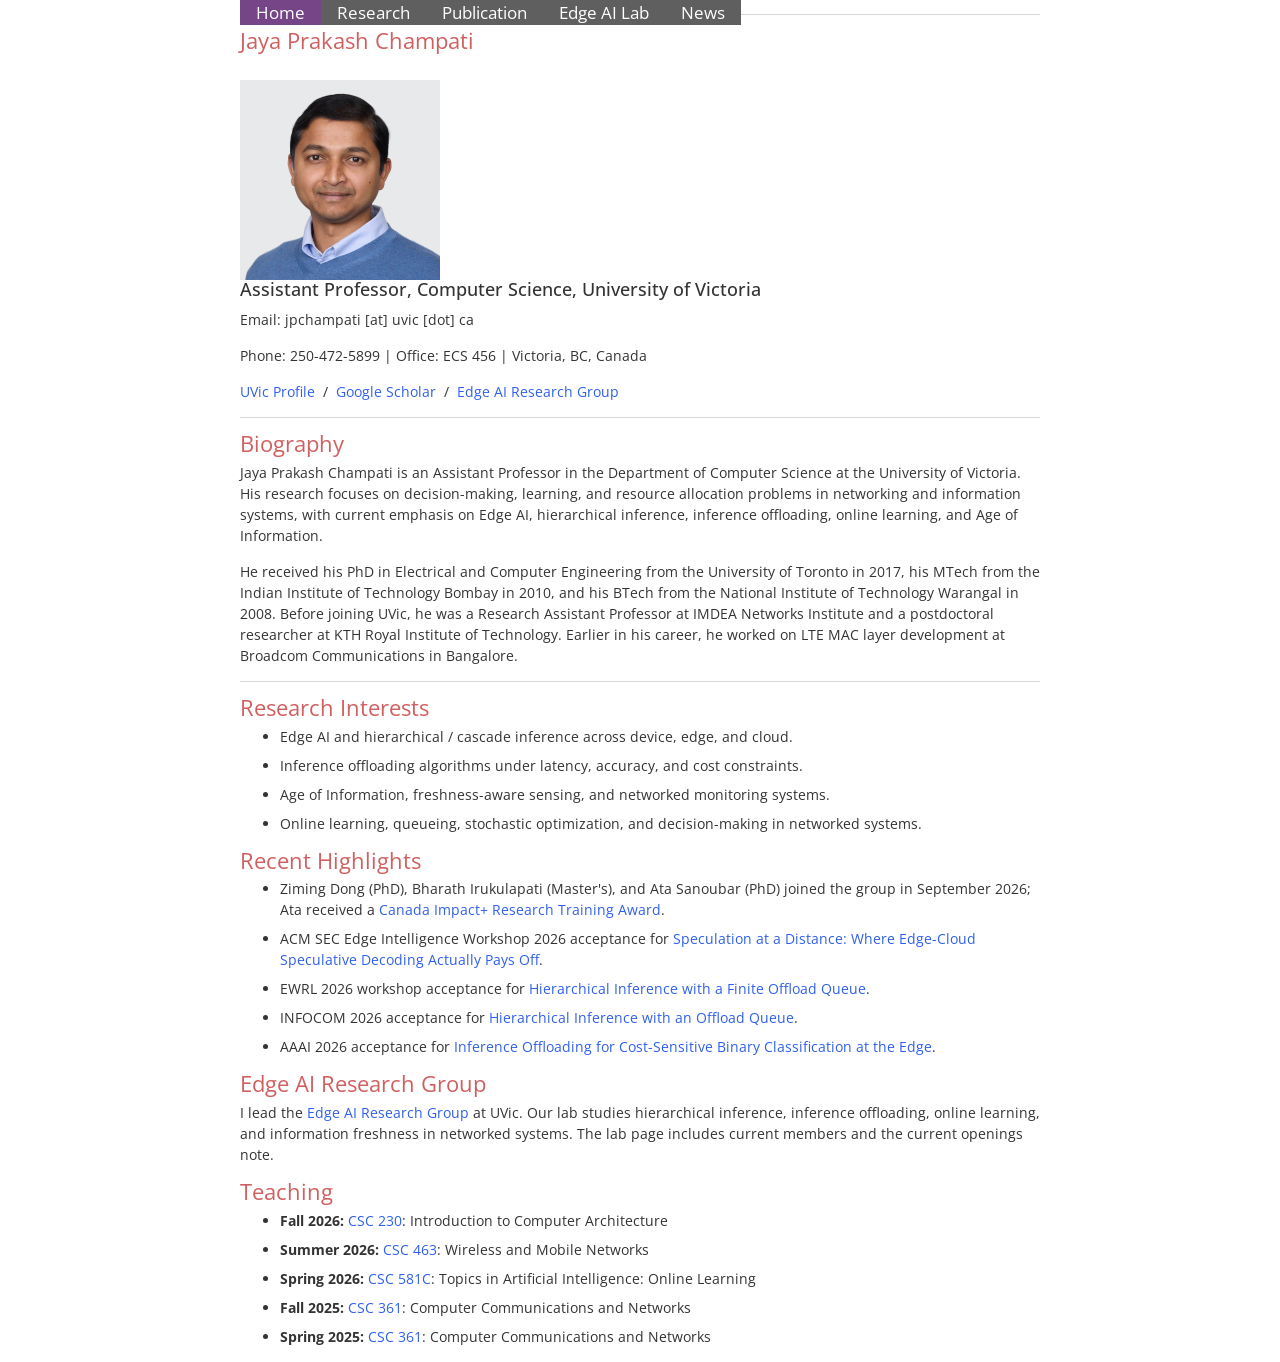
<file: index.html>
<!DOCTYPE HTML>
<html lang="en">
<head>
  <meta http-equiv="Content-Type" content="text/html; charset=UTF-8">
  <title>Jaya Prakash Champati</title>
  <link rel="stylesheet" href="https://maxcdn.bootstrapcdn.com/bootstrap/3.2.0/css/bootstrap.min.css">
  <meta name="author" content="Jaya Prakash Champati">
  <meta name="viewport" content="width=device-width, initial-scale=1">
  <meta name="description" content="Assistant Professor of Computer Science at the University of Victoria working on Edge AI, inference offloading, online learning, and Age of Information.">
  <link rel="stylesheet" type="text/css" href="style/stylesheet.css">
  <link rel="stylesheet" type="text/css" href="style/orig.css" media="all">
  <link rel="icon" type="image/x-icon" href="images/favicon.ico">
</head>

<body class="blue light">
  <table class="content-wrap">
    <tbody>
      <tr style="padding:0px">
        <td style="padding:0px">
          <ul class="menu">
            <li class="active"><a href="index.html">Home</a></li>
            <li><a href="research.html">Research</a></li>
            <li><a href="publication.html">Publication</a></li>
            <li><a href="lab.html">Edge AI Lab</a></li>
            <li><a href="news.html">News</a></li>
          </ul>

          <hr>

          <h3>Jaya Prakash Champati</h3>
          <br>
          <a href="images/team/jaya-prakash-champati.jpg">
            <img class="profile-photo" alt="Jaya Prakash Champati" src="images/team/jaya-prakash-champati.jpg">
          </a>
          <h4>Assistant Professor, Computer Science, University of Victoria</h4>
          <p>Email: jpchampati [at] uvic [dot] ca</p>
          <p>Phone: 250-472-5899 | Office: ECS 456 | Victoria, BC, Canada</p>
          <p>
            <a href="https://www.uvic.ca/ecs/computerscience/faculty-staff/faculty/champati-jaya-prakash.php" target="_blank" rel="noopener">UVic Profile</a>
            &nbsp;/&nbsp;
            <a href="https://scholar.google.com/citations?user=9zjERPkAAAAJ&hl=en" target="_blank" rel="noopener">Google Scholar</a>
            &nbsp;/&nbsp;
            <a href="lab.html">Edge AI Research Group</a>
          </p>

          <hr>

          <h3>Biography</h3>
          <p>
            Jaya Prakash Champati is an Assistant Professor in the Department of
            Computer Science at the University of Victoria. His research focuses
            on decision-making, learning, and resource allocation problems in
            networking and information systems, with current emphasis on Edge AI,
            hierarchical inference, inference offloading, online learning, and
            Age of Information.
          </p>
          <p>
            He received his PhD in Electrical and Computer Engineering from the
            University of Toronto in 2017, his MTech from the Indian Institute of
            Technology Bombay in 2010, and his BTech from the National Institute
            of Technology Warangal in 2008. Before joining UVic, he was a
            Research Assistant Professor at IMDEA Networks Institute and a
            postdoctoral researcher at KTH Royal Institute of Technology. Earlier
            in his career, he worked on LTE MAC layer development at Broadcom
            Communications in Bangalore.
          </p>

          <hr>

          <h3>Research Interests</h3>
          <ul class="section-list">
            <li>Edge AI and hierarchical / cascade inference across device, edge, and cloud.</li>
            <li>Inference offloading algorithms under latency, accuracy, and cost constraints.</li>
            <li>Age of Information, freshness-aware sensing, and networked monitoring systems.</li>
            <li>Online learning, queueing, stochastic optimization, and decision-making in networked systems.</li>
          </ul>

          <h3>Recent Highlights</h3>
          <ul class="section-list">
            <li>Ziming Dong (PhD), Bharath Irukulapati (Master's), and Ata Sanoubar (PhD) joined the group in September 2026; Ata received a <a href="https://sshrc-crsh.canada.ca/en/funding/opportunities/canada-impact-plus-research-training-awards.aspx" target="_blank" rel="noopener">Canada Impact+ Research Training Award</a>.</li>
            <li>ACM SEC Edge Intelligence Workshop 2026 acceptance for <a href="https://arxiv.org/abs/2606.25091" target="_blank" rel="noopener">Speculation at a Distance: Where Edge-Cloud Speculative Decoding Actually Pays Off</a>.</li>
            <li>EWRL 2026 workshop acceptance for <a href="https://drive.google.com/file/d/1AnIV6TLMqOU0PE9_GeGMsy0f_weRCcdb/view?usp=sharing" target="_blank" rel="noopener">Hierarchical Inference with a Finite Offload Queue</a>.</li>
            <li>INFOCOM 2026 acceptance for <a href="https://drive.google.com/file/d/1XXPzOzJxrvIoTCtX1iMRDHhuSsbVbO4F/view?usp=sharing" target="_blank" rel="noopener">Hierarchical Inference with an Offload Queue</a>.</li>
            <li>AAAI 2026 acceptance for <a href="https://arxiv.org/abs/2509.15674" target="_blank" rel="noopener">Inference Offloading for Cost-Sensitive Binary Classification at the Edge</a>.</li>
          </ul>

          <h3>Edge AI Research Group</h3>
          <p>
            I lead the <a href="lab.html">Edge AI Research Group</a> at UVic. Our
            lab studies hierarchical inference, inference offloading, online
            learning, and information freshness in networked systems. The lab
            page includes current members and the current openings note.
          </p>

          <h3>Teaching</h3>
          <ul class="section-list">
            <li><strong>Fall 2026:</strong> <a href="https://course-outlines.uvic.ca/ban/course-outlines/public-outline?banner_term=202609&subject=CSC&course_number=230" target="_blank" rel="noopener">CSC 230</a>: Introduction to Computer Architecture</li>
            <li><strong>Summer 2026:</strong> <a href="https://course-outlines.uvic.ca/ban/course-outlines/public-outline?banner_term=202605&subject=CSC&course_number=463" target="_blank" rel="noopener">CSC 463</a>: Wireless and Mobile Networks</li>
            <li><strong>Spring 2026:</strong> <a href="https://course-outlines.uvic.ca/ban/course-outlines/public-outline?banner_term=202601&subject=CSC&course_number=581C" target="_blank" rel="noopener">CSC 581C</a>: Topics in Artificial Intelligence: Online Learning</li>
            <li><strong>Fall 2025:</strong> <a href="https://course-outlines.uvic.ca/ban/course-outlines/public-outline?banner_term=202509&subject=CSC&course_number=361" target="_blank" rel="noopener">CSC 361</a>: Computer Communications and Networks</li>
            <li><strong>Spring 2025:</strong> <a href="https://course-outlines.uvic.ca/ban/course-outlines/public-outline?banner_term=202501&subject=CSC&course_number=361" target="_blank" rel="noopener">CSC 361</a>: Computer Communications and Networks</li>
          </ul>
        </td>
      </tr>
    </tbody>
  </table>
</body>
</html>
</file>
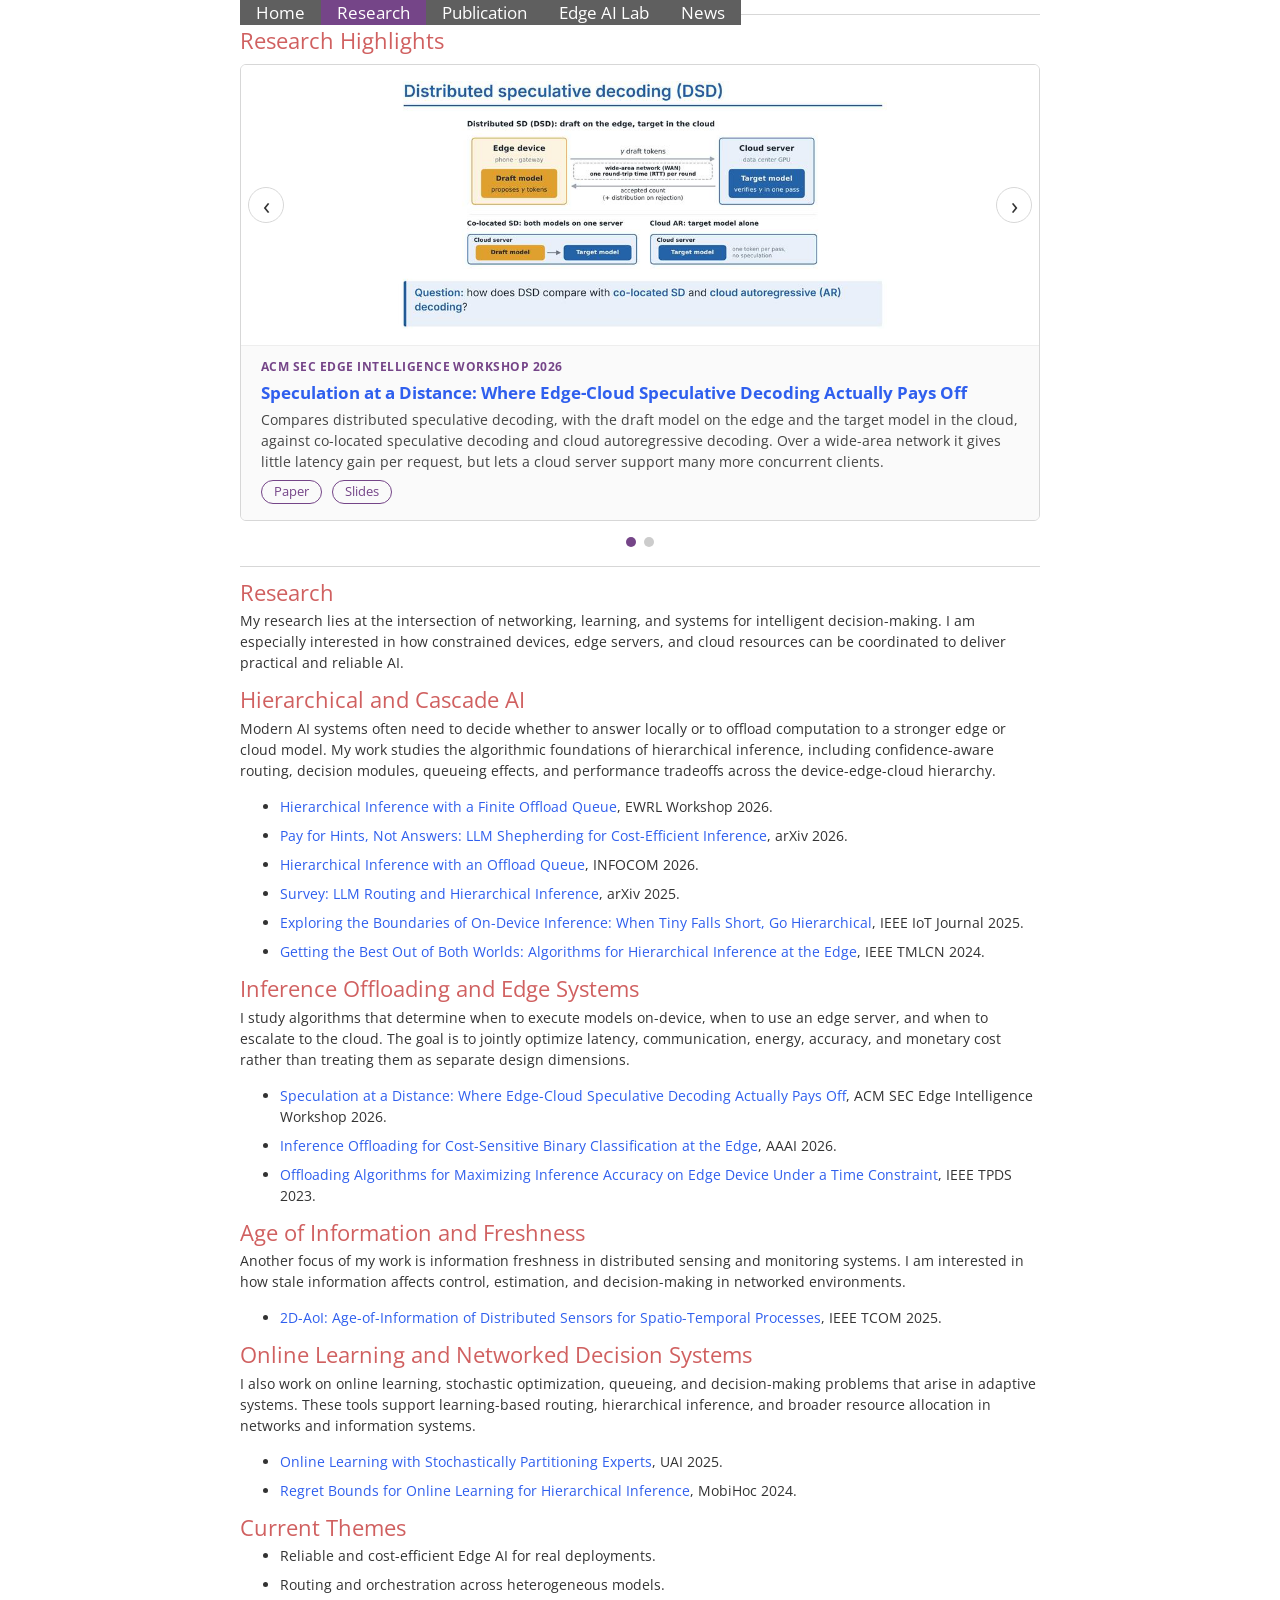
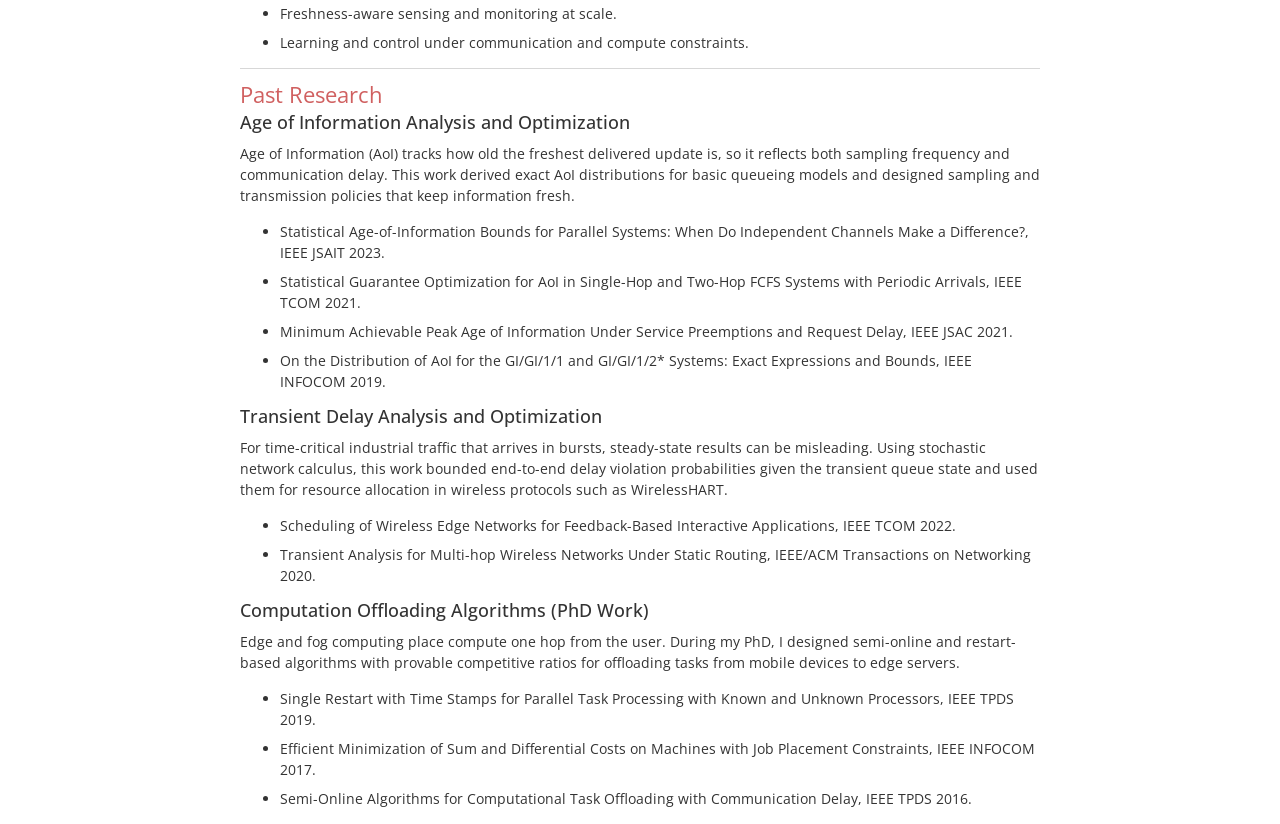
<file: research.html>
<!DOCTYPE HTML>
<html lang="en">
<head>
  <meta http-equiv="Content-Type" content="text/html; charset=UTF-8">
  <title>Jaya Prakash Champati - Research</title>
  <link rel="stylesheet" href="https://maxcdn.bootstrapcdn.com/bootstrap/3.2.0/css/bootstrap.min.css">
  <meta name="author" content="Jaya Prakash Champati">
  <meta name="viewport" content="width=device-width, initial-scale=1">
  <link rel="stylesheet" type="text/css" href="style/stylesheet.css">
  <link rel="stylesheet" type="text/css" href="style/orig.css" media="all">
  <link rel="icon" type="image/x-icon" href="images/favicon.ico">
</head>

<body class="blue light">
  <table class="content-wrap">
    <tbody>
      <tr style="padding:0px">
        <td style="padding:0px">
          <ul class="menu">
            <li><a href="index.html">Home</a></li>
            <li class="active"><a href="research.html">Research</a></li>
            <li><a href="publication.html">Publication</a></li>
            <li><a href="lab.html">Edge AI Lab</a></li>
            <li><a href="news.html">News</a></li>
          </ul>

          <hr>

          <h3>Research Highlights</h3>
          <!-- To add a highlight, copy one <div class="highlight-slide"> block below. -->
          <div class="highlights" data-autoplay="6000" aria-roledescription="carousel" aria-label="Research highlights">
            <div class="highlights-viewport">
              <div class="highlights-track">
                <div class="highlight-slide">
                  <a class="highlight-figure" href="https://arxiv.org/abs/2606.25091" target="_blank" rel="noopener">
                    <img src="images/highlights/distributed-speculative-decoding.png" alt="Distributed speculative decoding: a draft model on the edge device sends draft tokens over a wide-area network to a target model on a cloud server, compared with co-located speculative decoding and cloud autoregressive decoding.">
                  </a>
                  <div class="highlight-caption">
                    <span class="highlight-tag">ACM SEC Edge Intelligence Workshop 2026</span>
                    <a class="highlight-title" href="https://arxiv.org/abs/2606.25091" target="_blank" rel="noopener">Speculation at a Distance: Where Edge-Cloud Speculative Decoding Actually Pays Off</a>
                    <span class="highlight-text">Compares distributed speculative decoding, with the draft model on the edge and the target model in the cloud, against co-located speculative decoding and cloud autoregressive decoding. Over a wide-area network it gives little latency gain per request, but lets a cloud server support many more concurrent clients.</span>
                    <span class="highlight-links">
                      <a href="https://arxiv.org/abs/2606.25091" target="_blank" rel="noopener">Paper</a>
                      <a href="https://docs.google.com/presentation/d/12a5TmjKnIfDbdkYCdBFjWCNqu1J0wSWf/edit?usp=sharing&amp;ouid=109737171872064044431&amp;rtpof=true&amp;sd=true" target="_blank" rel="noopener">Slides</a>
                    </span>
                  </div>
                </div>
                <div class="highlight-slide">
                  <a class="highlight-figure" href="https://arxiv.org/abs/2601.22132" target="_blank" rel="noopener">
                    <img src="images/highlights/llm-shepherding.png" alt="Proactive and reactive LLM shepherding: a small model on the local device requests the first n tokens of a cloud LLM's response as a hint.">
                  </a>
                  <div class="highlight-caption">
                    <span class="highlight-tag">arXiv 2026</span>
                    <a class="highlight-title" href="https://arxiv.org/abs/2601.22132" target="_blank" rel="noopener">Pay for Hints, Not Answers: LLM Shepherding for Cost-Efficient Inference</a>
                    <span class="highlight-text">Instead of paying for a full answer from a cloud LLM, a small on-device model requests only the first few tokens as a hint, which considerably improves its accuracy at low cost.</span>
                    <span class="highlight-links">
                      <a href="https://arxiv.org/abs/2601.22132" target="_blank" rel="noopener">Paper</a>
                    </span>
                  </div>
                </div>
              </div>
            </div>
          </div>

          <hr>

          <h3>Research</h3>
          <p>
            My research lies at the intersection of networking, learning, and
            systems for intelligent decision-making. I am especially interested
            in how constrained devices, edge servers, and cloud resources can be
            coordinated to deliver practical and reliable AI.
          </p>

          <h3>Hierarchical and Cascade AI</h3>
          <p>
            Modern AI systems often need to decide whether to answer locally or
            to offload computation to a stronger edge or cloud model. My work
            studies the algorithmic foundations of hierarchical inference,
            including confidence-aware routing, decision modules, queueing
            effects, and performance tradeoffs across the device-edge-cloud
            hierarchy.
          </p>
          <ul class="section-list">
            <li><a href="https://drive.google.com/file/d/1AnIV6TLMqOU0PE9_GeGMsy0f_weRCcdb/view?usp=sharing" target="_blank" rel="noopener">Hierarchical Inference with a Finite Offload Queue</a>, EWRL Workshop 2026.</li>
            <li><a href="https://arxiv.org/abs/2601.22132" target="_blank" rel="noopener">Pay for Hints, Not Answers: LLM Shepherding for Cost-Efficient Inference</a>, arXiv 2026.</li>
            <li><a href="https://drive.google.com/file/d/1XXPzOzJxrvIoTCtX1iMRDHhuSsbVbO4F/view?usp=sharing" target="_blank" rel="noopener">Hierarchical Inference with an Offload Queue</a>, INFOCOM 2026.</li>
            <li><a href="https://arxiv.org/abs/2506.06579" target="_blank" rel="noopener">Survey: LLM Routing and Hierarchical Inference</a>, arXiv 2025.</li>
            <li><a href="https://arxiv.org/abs/2407.11061" target="_blank" rel="noopener">Exploring the Boundaries of On-Device Inference: When Tiny Falls Short, Go Hierarchical</a>, IEEE IoT Journal 2025.</li>
            <li><a href="https://arxiv.org/pdf/2304.00891.pdf" target="_blank" rel="noopener">Getting the Best Out of Both Worlds: Algorithms for Hierarchical Inference at the Edge</a>, IEEE TMLCN 2024.</li>
          </ul>

          <h3>Inference Offloading and Edge Systems</h3>
          <p>
            I study algorithms that determine when to execute models on-device,
            when to use an edge server, and when to escalate to the cloud. The
            goal is to jointly optimize latency, communication, energy, accuracy,
            and monetary cost rather than treating them as separate design
            dimensions.
          </p>
          <ul class="section-list">
            <li><a href="https://arxiv.org/abs/2606.25091" target="_blank" rel="noopener">Speculation at a Distance: Where Edge-Cloud Speculative Decoding Actually Pays Off</a>, ACM SEC Edge Intelligence Workshop 2026.</li>
            <li><a href="https://arxiv.org/abs/2509.15674" target="_blank" rel="noopener">Inference Offloading for Cost-Sensitive Binary Classification at the Edge</a>, AAAI 2026.</li>
            <li><a href="https://ieeexplore.ieee.org/document/10105465" target="_blank" rel="noopener">Offloading Algorithms for Maximizing Inference Accuracy on Edge Device Under a Time Constraint</a>, IEEE TPDS 2023.</li>
          </ul>

          <h3>Age of Information and Freshness</h3>
          <p>
            Another focus of my work is information freshness in distributed
            sensing and monitoring systems. I am interested in how stale
            information affects control, estimation, and decision-making in
            networked environments.
          </p>
          <ul class="section-list">
            <li><a href="https://drive.google.com/file/d/1vfKZjl41aBOIJT7FAjeIf3pDXMPIJ0v7/view?usp=drive_link" target="_blank" rel="noopener">2D-AoI: Age-of-Information of Distributed Sensors for Spatio-Temporal Processes</a>, IEEE TCOM 2025.</li>
          </ul>

          <h3>Online Learning and Networked Decision Systems</h3>
          <p>
            I also work on online learning, stochastic optimization, queueing,
            and decision-making problems that arise in adaptive systems. These
            tools support learning-based routing, hierarchical inference, and
            broader resource allocation in networks and information systems.
          </p>
          <ul class="section-list">
            <li><a href="https://openreview.net/forum?id=DbOqN3kGVb" target="_blank" rel="noopener">Online Learning with Stochastically Partitioning Experts</a>, UAI 2025.</li>
            <li><a href="https://drive.google.com/file/d/1E3kFRehHEOc9cvXf5IT2YkBeRd4t46v5/view?usp=sharing" target="_blank" rel="noopener">Regret Bounds for Online Learning for Hierarchical Inference</a>, MobiHoc 2024.</li>
          </ul>

          <h3>Current Themes</h3>
          <ul class="section-list">
            <li>Reliable and cost-efficient Edge AI for real deployments.</li>
            <li>Routing and orchestration across heterogeneous models.</li>
            <li>Freshness-aware sensing and monitoring at scale.</li>
            <li>Learning and control under communication and compute constraints.</li>
          </ul>

          <hr>

          <h3>Past Research</h3>

          <h4>Age of Information Analysis and Optimization</h4>
          <p>
            Age of Information (AoI) tracks how old the freshest delivered
            update is, so it reflects both sampling frequency and communication
            delay. This work derived exact AoI distributions for basic queueing
            models and designed sampling and transmission policies that keep
            information fresh.
          </p>
          <ul class="section-list">
            <li>Statistical Age-of-Information Bounds for Parallel Systems: When Do Independent Channels Make a Difference?, IEEE JSAIT 2023.</li>
            <li>Statistical Guarantee Optimization for AoI in Single-Hop and Two-Hop FCFS Systems with Periodic Arrivals, IEEE TCOM 2021.</li>
            <li>Minimum Achievable Peak Age of Information Under Service Preemptions and Request Delay, IEEE JSAC 2021.</li>
            <li>On the Distribution of AoI for the GI/GI/1/1 and GI/GI/1/2* Systems: Exact Expressions and Bounds, IEEE INFOCOM 2019.</li>
          </ul>

          <h4>Transient Delay Analysis and Optimization</h4>
          <p>
            For time-critical industrial traffic that arrives in bursts,
            steady-state results can be misleading. Using stochastic network
            calculus, this work bounded end-to-end delay violation probabilities
            given the transient queue state and used them for resource
            allocation in wireless protocols such as WirelessHART.
          </p>
          <ul class="section-list">
            <li>Scheduling of Wireless Edge Networks for Feedback-Based Interactive Applications, IEEE TCOM 2022.</li>
            <li>Transient Analysis for Multi-hop Wireless Networks Under Static Routing, IEEE/ACM Transactions on Networking 2020.</li>
          </ul>

          <h4>Computation Offloading Algorithms (PhD Work)</h4>
          <p>
            Edge and fog computing place compute one hop from the user. During
            my PhD, I designed semi-online and restart-based algorithms with
            provable competitive ratios for offloading tasks from mobile devices
            to edge servers.
          </p>
          <ul class="section-list">
            <li>Single Restart with Time Stamps for Parallel Task Processing with Known and Unknown Processors, IEEE TPDS 2019.</li>
            <li>Efficient Minimization of Sum and Differential Costs on Machines with Job Placement Constraints, IEEE INFOCOM 2017.</li>
            <li>Semi-Online Algorithms for Computational Task Offloading with Communication Delay, IEEE TPDS 2016.</li>
          </ul>
        </td>
      </tr>
    </tbody>
  </table>
  <script src="js/highlights.js"></script>
</body>
</html>
</file>
<file: style/stylesheet.css>
a {
  color: #1772d0;
  text-decoration: none;
}

a:focus,
a:hover {
  color: #f09228;
  text-decoration: none;
}

body,
td,
th,
tr,
p,
a {
  font-family: 'Open Sans', Helvetica, Arial, sans-serif;
  font-size: 14px;
}

strong {
  font-family: 'Open Sans', Helvetica, Arial, sans-serif;
  font-size: 14px;
}

heading {
  font-family: 'Open Sans', Helvetica, Arial, sans-serif;
  font-size: 22px;
}

papertitle {
  font-family: 'Open Sans', Helvetica, Arial, sans-serif;
  font-size: 14px;
  font-weight: 700;
}

name {
  font-family: 'Open Sans', Helvetica, Arial, sans-serif;
  font-size: 32px;
}

span.highlight {
  background-color: #ffffd0;
}
</file>
<file: style/orig.css>
@import url(https://fonts.googleapis.com/css2?family=Open+Sans:ital,wght@0,400;0,600;0,700;1,400&display=swap);

body {
  font-size: 16px;
  font-family: 'Open Sans', Helvetica, Arial, sans-serif;
  line-height: 1.5;
  font-weight: 400;
}

a {
  color: #d06060;
  text-decoration: none;
  font-weight: 400;
}

a:hover {
  text-decoration: underline;
}

p,
ul,
ol,
dl {
  margin: 0 0 15px;
}

h1 {
  color: #888888;
  font-size: 2.8em;
  margin-bottom: 0;
}

h2 {
  margin: 0 0 5px;
  font-size: 2em;
  color: #d06060;
  font-weight: 400;
}

h3 {
  margin: 0 0 5px;
  font-size: 1.6em;
  color: #d06060;
  font-weight: 400;
}

h4 {
  margin-top: 0;
}

table {
  width: 100%;
  border-collapse: collapse;
  border-spacing: 1;
  padding: 23;
}

thead {
  font-weight: 400;
}

tr:nth-child(even) {
  background: rgb(241, 241, 241);
}

ul.menu {
  margin: 0;
  list-style-type: none;
  padding-left: 0;
  background-color: #5f5f5f;
  text-align: center;
  float: left;
  position: sticky;
  top: 0;
}

ul.menu li {
  float: left;
}

ul.menu li a {
  padding: 4px 16px;
  display: inline;
  text-decoration: none;
  color: white;
  font-family: 'Open Sans', Helvetica, Arial, sans-serif;
  font-size: 1.2em;
}

ul.menu li a:hover {
  color: white;
  background-color: black;
  text-decoration: none;
}

body.light {
  background: white no-repeat scroll center top;
}

body.light ul.menu li a:hover {
  color: gold;
  border-bottom: 2px solid #2f5fee;
}

body.light ul.menu li.active {
  background-color: #754588;
}

body.light ul.menu li.active a {
  color: white;
}

body.light a {
  color: #2f5fee;
}

hr {
  border: 0;
  border-top: 1px solid #d7d7d7;
  margin: 14px 0;
}

.content-wrap {
  width: calc(100% - 32px);
  max-width: 800px;
  border: 0;
  border-spacing: 0;
  border-collapse: separate;
  margin-right: auto;
  margin-left: auto;
}

.profile-photo {
  width: 200px;
  max-width: 50%;
}

.section-list li {
  margin-bottom: 8px;
}

.compact-list li {
  margin-bottom: 4px;
}

.section-spacing {
  margin-top: 16px;
}

/* Research highlights carousel (homepage) */
.highlights {
  position: relative;
  margin: 10px 0 6px;
}

.highlights-viewport {
  overflow: hidden;
  border: 1px solid #d7d7d7;
  border-radius: 6px;
  touch-action: pan-y;
}

.highlights-track {
  display: flex;
  transition: transform 0.5s ease;
}

.highlight-slide {
  flex: 0 0 100%;
}

.highlight-slide a,
.highlight-slide img {
  -webkit-user-drag: none;
}

.highlight-figure {
  height: 280px;
  display: flex;
  align-items: center;
  justify-content: center;
  padding: 16px 52px;
  background: white;
}

.highlights.is-single .highlight-figure {
  padding: 16px;
}

.highlight-figure img {
  max-width: 100%;
  max-height: 100%;
  object-fit: contain;
}

.highlight-caption {
  padding: 12px 20px 16px;
  border-top: 1px solid #eee;
  background: #fafafa;
}

.highlight-tag {
  display: block;
  margin-bottom: 4px;
  font-size: 12px;
  font-weight: bold;
  letter-spacing: 0.04em;
  text-transform: uppercase;
  color: #754588;
}

.highlight-title {
  display: block;
  margin-bottom: 4px;
  font-size: 17px;
  font-weight: bold;
  color: #2f5fee;
}

.highlight-title:hover,
.highlight-title:focus,
.highlight-figure:hover + .highlight-caption .highlight-title {
  text-decoration: underline;
}

.highlight-text {
  display: block;
  color: #444;
}

.highlight-links {
  display: block;
  margin-top: 8px;
}

body.light .highlight-links a {
  display: inline-block;
  margin-right: 6px;
  padding: 1px 12px;
  border: 1px solid #754588;
  border-radius: 12px;
  font-size: 13px;
  color: #754588;
}

body.light .highlight-links a:hover,
body.light .highlight-links a:focus {
  background: #754588;
  color: white;
  text-decoration: none;
}

.highlights-prev,
.highlights-next {
  position: absolute;
  top: 141px;
  width: 36px;
  height: 36px;
  margin-top: -18px;
  padding: 0;
  border: 1px solid #d7d7d7;
  border-radius: 50%;
  background: rgba(255, 255, 255, 0.92);
  font-size: 24px;
  line-height: 32px;
  color: #333;
  cursor: pointer;
}

.highlights-prev {
  left: 8px;
}

.highlights-next {
  right: 8px;
}

.highlights-prev:hover,
.highlights-next:hover {
  border-color: #754588;
  background: #754588;
  color: white;
}

.highlights-dots {
  margin-top: 10px;
  text-align: center;
}

.highlights-dots button {
  width: 10px;
  height: 10px;
  margin: 0 4px;
  padding: 0;
  border: 0;
  border-radius: 50%;
  background: #ccc;
  cursor: pointer;
}

.highlights-dots button.is-active {
  background: #754588;
}

@media (prefers-reduced-motion: reduce) {
  .highlights-track {
    transition: none;
  }
}

@media (max-width: 767px) {
  .content-wrap {
    width: calc(100% - 20px);
    margin-left: 10px;
    margin-right: 10px;
  }

  .highlight-figure {
    height: 170px;
    padding: 10px 40px;
  }

  .highlights-prev,
  .highlights-next {
    top: 86px;
    width: 30px;
    height: 30px;
    margin-top: -15px;
    font-size: 20px;
    line-height: 26px;
  }

  .highlights-prev {
    left: 4px;
  }

  .highlights-next {
    right: 4px;
  }
}
</file>
